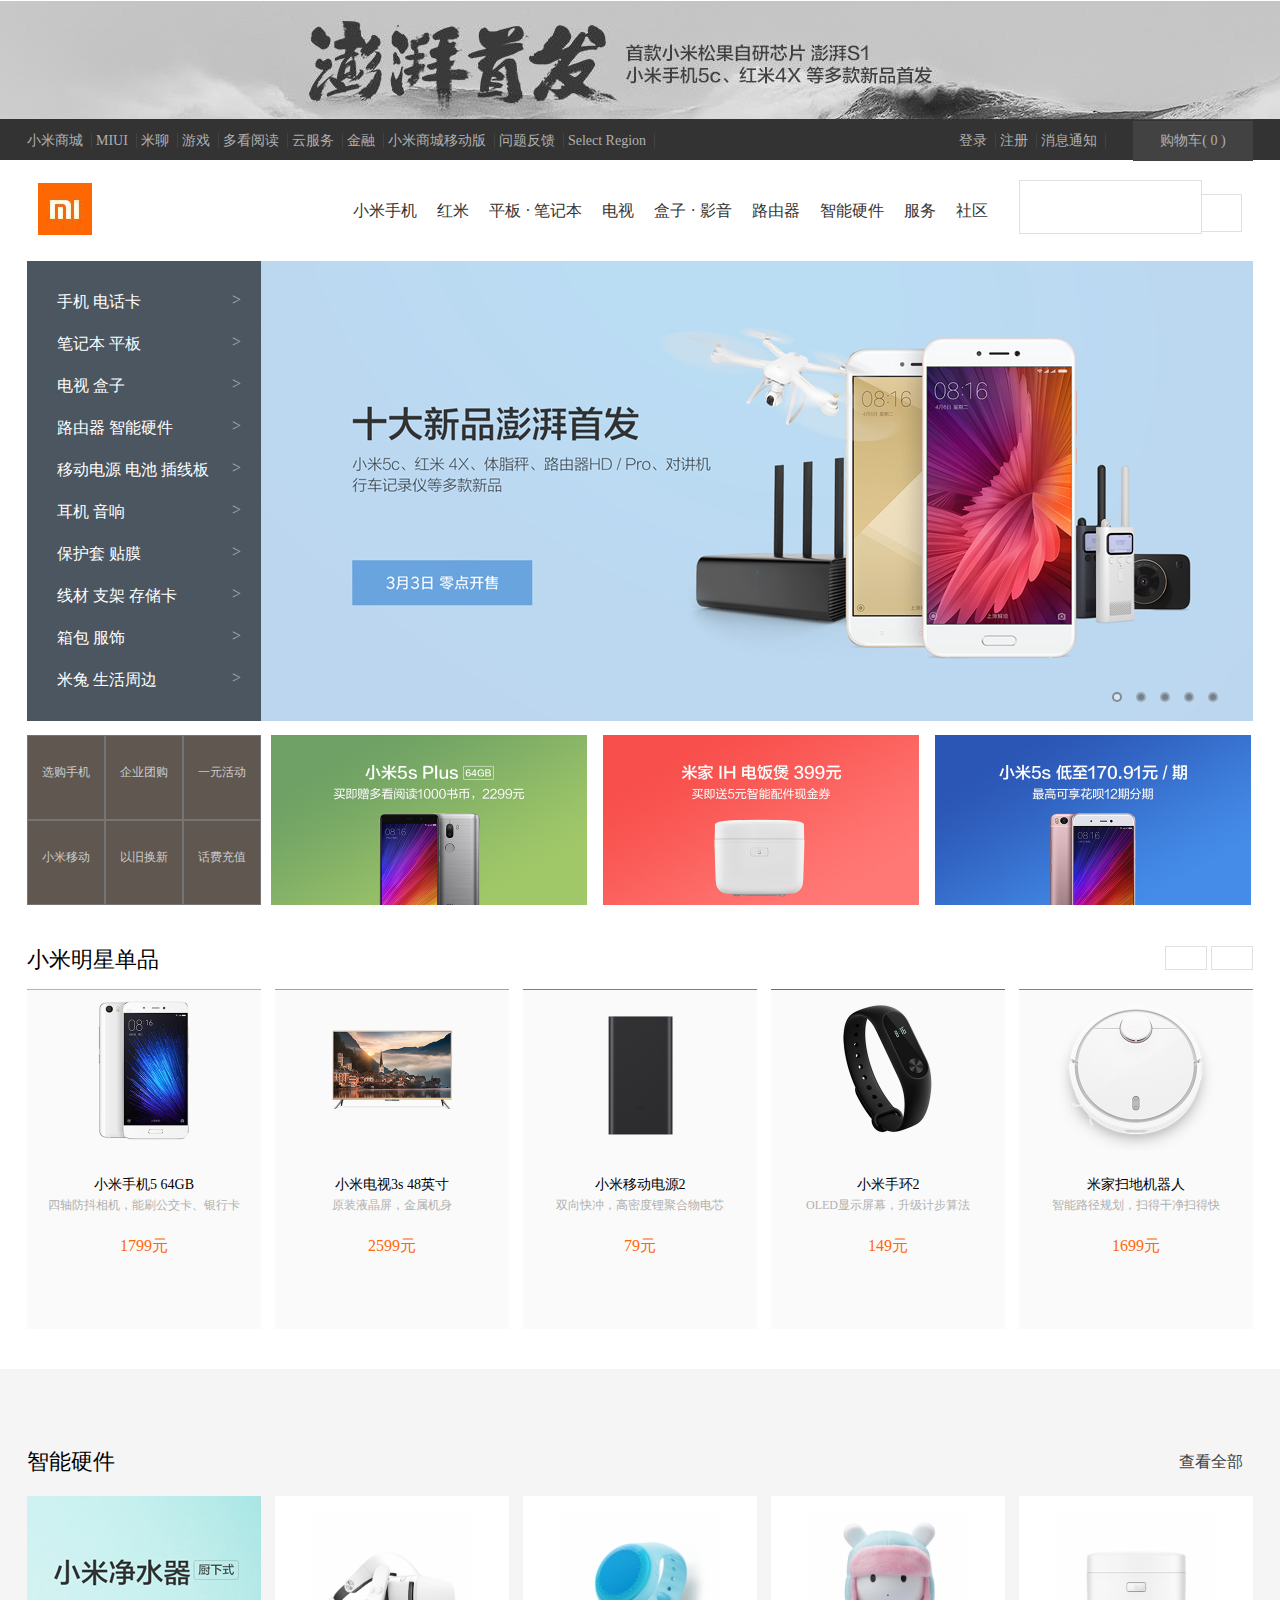
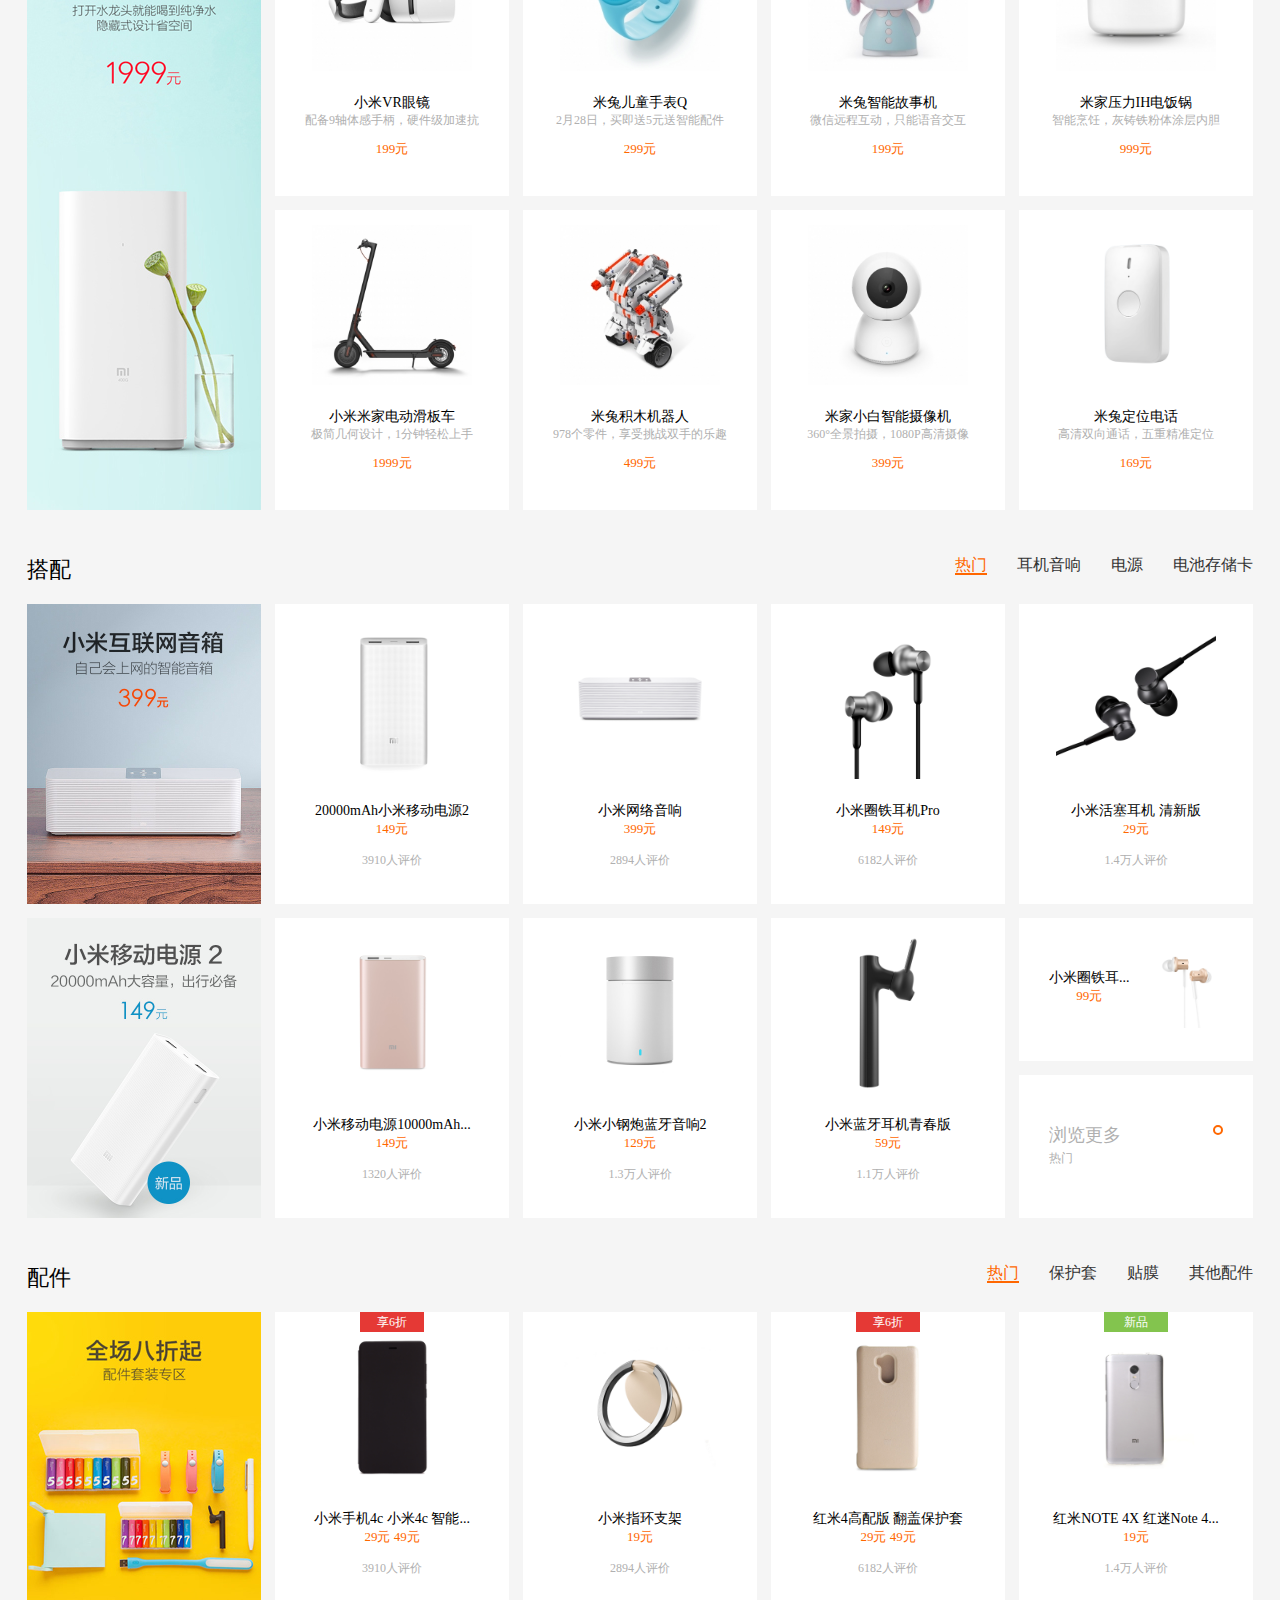
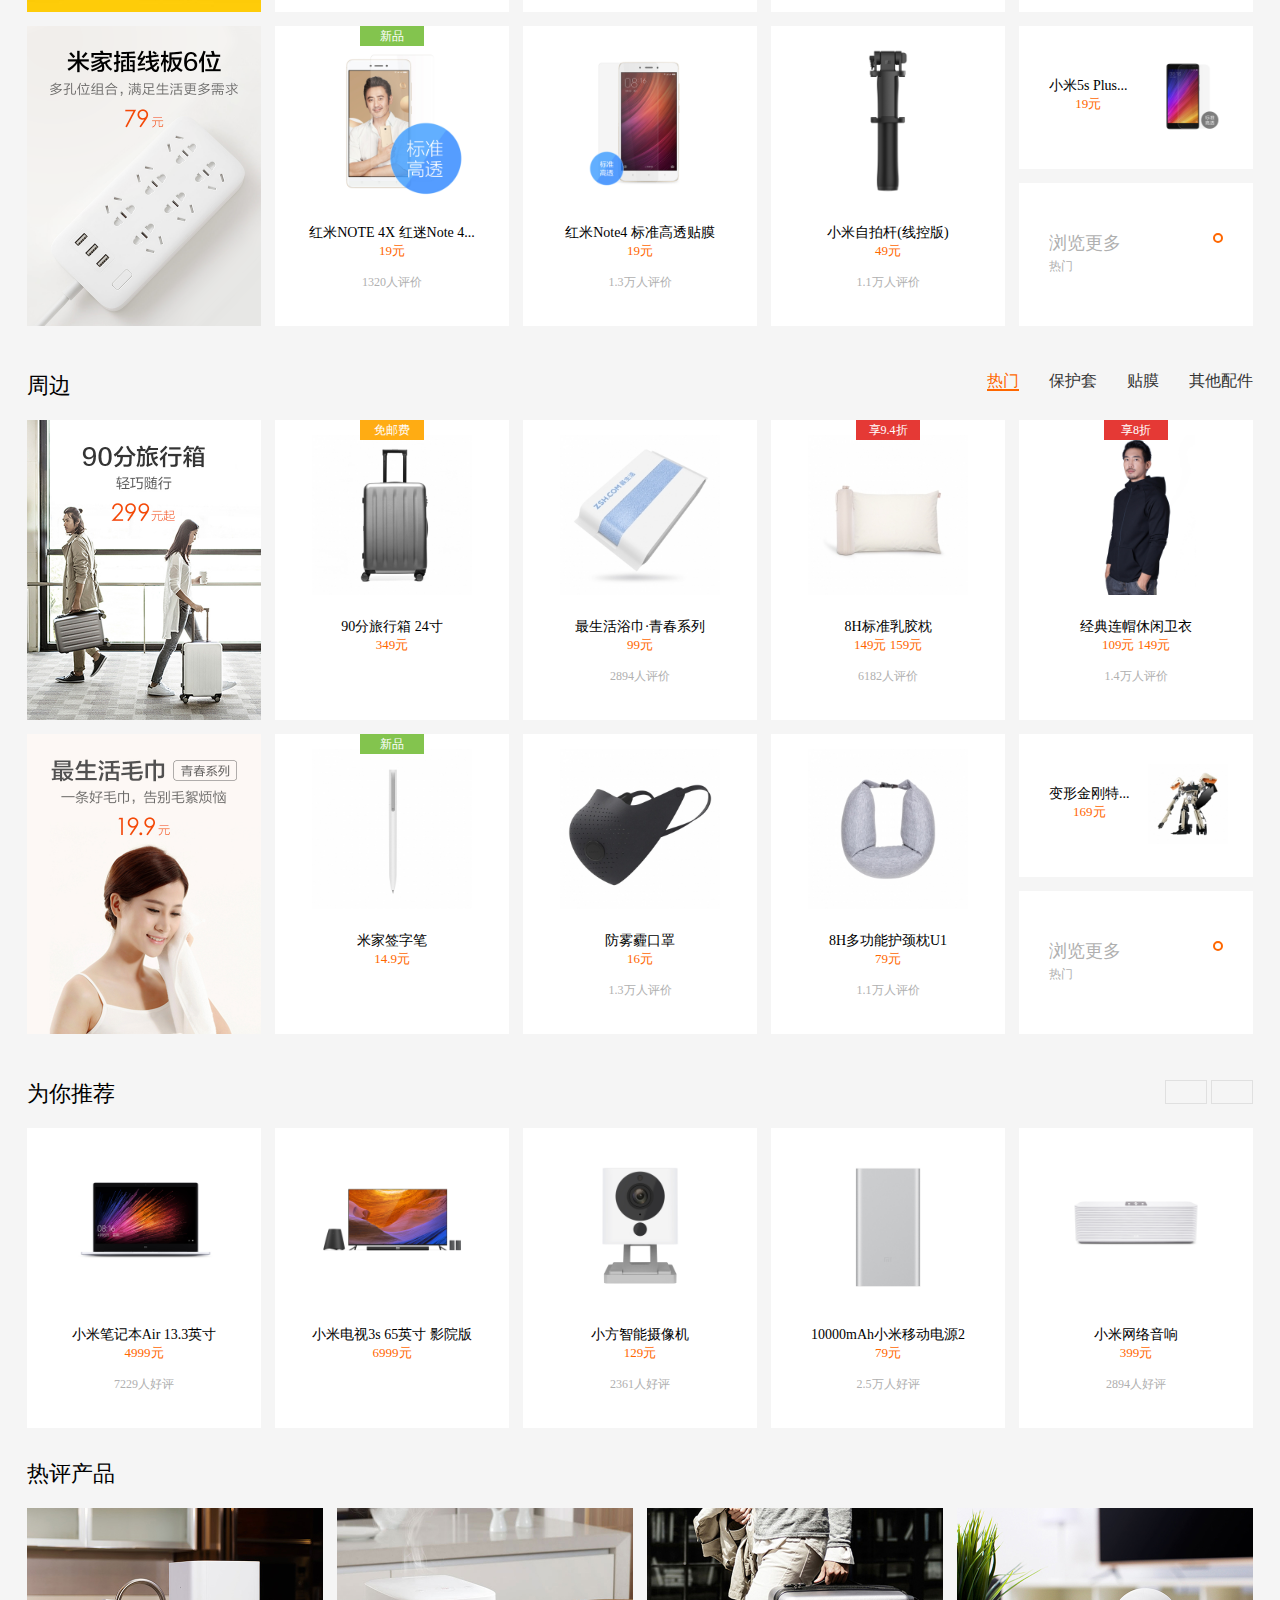
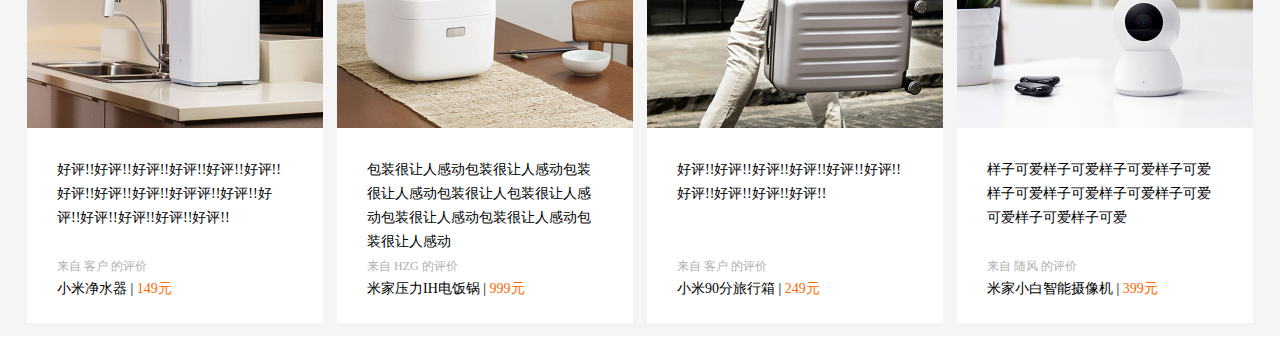
<file: myMi/index.html>
<!DOCTYPE html>
<html lang="en">

<head>
  <meta charset="UTF-8">
  <meta name="author" content="Zhengwanjun">
  <title>MYMI</title>
  <link rel="stylesheet" type="text/css" href="http://at.alicdn.com/t/font_3230762_tal10pxgk.css">
  <link rel="stylesheet" href="css/style.css">

</head>

<body>
  <!-- 头部开始 -->
  <header>
    <div class="topBanner"></div>
    <div class="nav">
      <div class="navCenter">
        <ul>
          <li> <a href="#">小米商城</a></li>
          <li><a href="#">MIUI</a></li>
          <li><a href="#">米聊</a></li>
          <li><a href="#">游戏</a></li>
          <li><a href="#">多看阅读</a></li>
          <li><a href="#">云服务</a></li>
          <li><a href="#">金融</a></li>
          <li><a href="#">小米商城移动版</a></li>
          <li><a href="#">问题反馈</a></li>
          <li><a href="#">Select Region</a></li>
        </ul>
        <div class="login">
          <ul>
            <li><a href="#">登录</a></li>
            <li><a href="#">注册</a></li>
            <li><a href="#">消息通知</a></li>
          </ul>
          <div class="shoppingCart">
            <i class="iconfont icon-caigou-xianxing"></i>购物车( 0 )
          </div>
        </div>
      </div>
    </div>
  </header>
  <!-- 头部结束 -->
  <!-- 导航栏 logoNav开始 -->
  <div class="logoNav">
    <div class="logo"><img src="./images/1-top/logo.jpg"></div>
    <ul>
      <li><a href="#">小米手机</a></li>
      <li><a href="#">红米</a></li>
      <li><a href="#">平板 · 笔记本</a></li>
      <li><a href="#">电视</a></li>
      <li><a href="#">盒子 · 影音</a></li>
      <li><a href="#">路由器</a></li>
      <li><a href="#">智能硬件</a></li>
      <li><a href="#">服务</a></li>
      <li><a href="#">社区</a></li>
    </ul>
    <div class="search">
      <input type="text">
      <i class="iconfont icon-sousuo navBtn"></i>
    </div>
  </div>
  <!-- 轮播图 Banner开始 -->
  <div class="banner">
    <ul class="bannerPic">
      <li><img src="images/2-轮播栏/banner1.jpg" alt=""></li>
      <li><img src="images/2-轮播栏/banner2.jpg" alt=""></li>
      <li><img src="images/2-轮播栏/banner3.jpg" alt=""></li>
      <li><img src="images/2-轮播栏/banner4.jpg" alt=""></li>
      <li><img src="images/2-轮播栏/banner5.jpg" alt=""></li>
      <li><img src="images/2-轮播栏/banner1.jpg" alt=""></li>
    </ul>
    <div class="bannerDot">
      <span></span>
      <span></span>
      <span></span>
      <span></span>
      <span></span>
    </div>
    <div class="menu">
      <ul>
        <li><a href="#">手机 电话卡</a><span>></span></li>
        <li><a href="#">笔记本 平板</a><span>></span></li>
        <li><a href="#">电视 盒子</a><span>></span></li>
        <li><a href="#">路由器 智能硬件</a><span>></span></li>
        <li><a href="#">移动电源 电池 插线板</a><span>></span></li>
        <li><a href="#">耳机 音响</a><span>></span></li>
        <li><a href="#">保护套 贴膜</a><span>></span></li>
        <li><a href="#">线材 支架 存储卡</a><span>></span></li>
        <li><a href="#">箱包 服饰</a><span>></span></li>
        <li><a href="#">米兔 生活周边</a><span>></span></li>
      </ul>
    </div>
    <span class="arrow leftArrow iconfont icon-shangyiyehoutuifanhui"></span>
    <span class="arrow rightArrow iconfont icon-xiayiyeqianjinchakangengduo"></span>
  </div>
  <!-- 轮播图结束 -->
  <!-- 图片开始 -->
  <div class="suggest">
    <ul class="app">
      <li><i class="iconfont icon-cundang"></i> 选购手机</li>
      <li><i class="iconfont icon-lingxiaodu"></i> 企业团购</li>
      <li><i class="iconfont icon-guanyu"></i>一元活动</li>
      <li><i class="iconfont icon-yanzhengdanchuang"></i>小米移动</li>
      <li><i class="iconfont icon-zhongzhi"></i>以旧换新</li>
      <li><i class="iconfont icon-tongzhishichang"></i>话费充值</li>
    </ul>
    <ul class="suggestImg">
      <li><img src="./images/2-轮播栏/1.jpg" alt=""></li>
      <li><img src="./images/2-轮播栏/2.jpg" alt=""></li>
      <li><img src="./images/2-轮播栏/3.jpg" alt=""></li>
    </ul>
  </div>
  <!-- 图片结束 -->
  <!-- 明星单品开始 -->
  <div class="star">
    <div class="title">
      <h2>小米明星单品</h2>
      <div>
        <span class="miniArrow iconfont icon-shangyiyehoutuifanhui"></span>
        <span class="miniArrow iconfont icon-xiayiyeqianjinchakangengduo"></span>
      </div>
    </div>

    <ul>
      <li>
        <div><img src="./images/3-明星单品/1.png" alt=""></div>
        <div class="description">
          <h3>小米手机5 64GB</h3>
          <p>四轴防抖相机，能刷公交卡、银行卡</p>
          <h4>1799元</h4>
        </div>
      </li>
      <li>
        <div><img src="./images/3-明星单品/2.png" alt=""></div>
        <div class="description">
          <h3>小米电视3s 48英寸</h3>
          <p>原装液晶屏，金属机身</p>
          <h4>2599元</h4>
        </div>
      </li>
      <li>
        <div><img src="./images/3-明星单品/3.png" alt=""></div>
        <div class="description">
          <h3>小米移动电源2</h3>
          <p>双向快冲，高密度锂聚合物电芯</p>
          <h4>79元</h4>
        </div>
      </li>
      <li>
        <div><img src="./images/3-明星单品/4.png" alt=""></div>
        <div class="description">
          <h3>小米手环2</h3>
          <p>OLED显示屏幕，升级计步算法</p>
          <h4>149元</h4>
        </div>
      </li>
      <li>
        <div><img src="./images/3-明星单品/5.png" alt=""></div>
        <div class="description">
          <h3>米家扫地机器人</h3>
          <p>智能路径规划，扫得干净扫得快</p>
          <h4>1699元</h4>
        </div>
      </li>
    </ul>
  </div>
  <!-- mainbody -->
  <div class="mainbody">
    <div class="smart">
      <div class="title">
        <h2>智能硬件</h3>
          <p>查看全部<i class="iconfont icon-xiayiyeqianjinchakangengduo"></i></p>
      </div>
      <div class="aside">
        <img src="./images/4-智能硬件/aside.jpg" alt="">
      </div>
      <div class="list">
        <ul>
          <li>
            <img src="./images/4-智能硬件/1.jpg" alt="">
            <div class="description">
              <h3>小米VR眼镜</h3>
              <p>配备9轴体感手柄，硬件级加速抗眩晕</p>
              <h4>199元</h4>
            </div>
          </li>
          <li>
            <img src="./images/4-智能硬件/2.jpg" alt="">
            <div class="description">
              <h3>米兔儿童手表Q</h3>
              <p>2月28日，买即送5元送智能配件券</p>
              <h4>299元</h4>
            </div>
          </li>
          <li>
            <img src="./images/4-智能硬件/3.jpg" alt="">
            <div class="description">
              <h3>米兔智能故事机</h3>
              <p>微信远程互动，只能语音交互</p>
              <h4>199元</h4>
            </div>
          </li>
          <li>
            <img src="./images/4-智能硬件/4.jpg" alt="">
            <div class="description">
              <h3>米家压力IH电饭锅</h3>
              <p>智能烹饪，灰铸铁粉体涂层内胆</p>
              <h4>999元</h4>
            </div>
          </li>
          <li>
            <img src="./images/4-智能硬件/5.jpg" alt="">
            <div class="description">
              <h3>小米米家电动滑板车</h3>
              <p>极简几何设计，1分钟轻松上手</p>
              <h4>1999元</h4>
            </div>
          </li>
          <li>
            <img src="./images/4-智能硬件/6.jpg" alt="">
            <div class="description">
              <h3>米兔积木机器人</h3>
              <p>978个零件，享受挑战双手的乐趣</p>
              <h4>499元</h4>
            </div>
          </li>
          <li>
            <img src="./images/4-智能硬件/7.jpg" alt="">
            <div class="description">
              <h3>米家小白智能摄像机</h3>
              <p>360°全景拍摄，1080P高清摄像</p>
              <h4>399元</h4>
            </div>
          </li>
          <li>
            <img src="./images/4-智能硬件/8.png" alt="">
            <div class="description">
              <h3>米兔定位电话</h3>
              <p>高清双向通话，五重精准定位</p>
              <h4>169元</h4>
            </div>
          </li>
        </ul>
      </div>
    </div>

    <div class="collocation">
      <div class="title">
        <h2>搭配</h2>
        <div class="other">
          <ul>
            <li><a href="#">热门</a></li>
            <li><a href="#">耳机音响</a></li>
            <li><a href="#">电源</a></li>
            <li><a href="#">电池存储卡</a></li>
          </ul>
        </div>
      </div>
      <div class="aside">
        <ul>
          <li><img src="images/5-搭配/aside1.jpg" alt=""></li>
          <li><img src="images/5-搭配/aside2.jpg" alt=""></li>
        </ul>
      </div>
      <ul class="list">
        <li>
          <img src="images/5-搭配/1.jpg" alt="">
          <div class="description">
            <h3>20000mAh小米移动电源2</h3>
            <h4>149元</h4>
            <p>3910人评价</p>
          </div>
        </li>
        <li>
          <img src="images/5-搭配/2.jpg" alt="">
          <div class="description">
            <h3>小米网络音响</h3>
            <h4>399元</h4>
            <p>2894人评价</p>
          </div>
        </li>
        <li>
          <img src="images/5-搭配/3.jpg" alt="">
          <div class="description">
            <h3>小米圈铁耳机Pro</h3>
            <h4>149元</h4>
            <p>6182人评价</p>
          </div>
        </li>
        <li>
          <img src="images/5-搭配/4.jpg" alt="">
          <div class="description">
            <h3>小米活塞耳机 清新版</h3>
            <h4>29元</h4>
            <p>1.4万人评价</p>
          </div>
        </li>
        <li>
          <img src="images/5-搭配/5.jpg" alt="">
          <div class="description">
            <h3>小米移动电源10000mAh...</h3>
            <h4>149元</h4>
            <p>1320人评价</p>
          </div>
        </li>
        <li>
          <img src="images/5-搭配/6.jpg" alt="">
          <div class="description">
            <h3>小米小钢炮蓝牙音响2</h3>
            <h4>129元</h4>
            <p>1.3万人评价</p>
          </div>
        </li>
        <li>
          <img src="images/5-搭配/7.jpg" alt="">
          <div class="description">
            <h3>小米蓝牙耳机青春版</h3>
            <h4>59元</h4>
            <p>1.1万人评价</p>
          </div>
        </li>
        <li class="more">
          <div class="moreTop">
            <div class="description">
              <h3>小米圈铁耳...</h3>
              <h4>99元</h4>
            </div>
            <img src="images/5-搭配/8.jpg" alt="">
          </div>
          <div class="moreBottom">
            <p>浏览更多</p>
            <span>热门</span>
            <i class="arrow iconfont icon-xiayiyeqianjinchakangengduo"></i>
          </div>
        </li>
      </ul>
    </div>

    <div class="accessories">
      <div class="title">
        <h2>配件</h2>
        <div class="other">
          <ul>
            <li><a href="#">热门</a></li>
            <li><a href="#">保护套</a></li>
            <li><a href="#">贴膜</a></li>
            <li><a href="#">其他配件</a></li>
          </ul>
        </div>
      </div>
      <div class="aside">
        <ul>
          <li><img src="images/6-配件/aside1.jpg" alt=""></li>
          <li><img src="images/6-配件/aside2.png" alt=""></li>
        </ul>
      </div>
      <ul class="list">
        <li>
          <span class="discount flag">享6折</span>
          <img src="images/6-配件/1.jpg" alt="">
          <div class="description">
            <h3>小米手机4c 小米4c 智能...</h3>
            <h4>29元 <span>49元</span></h4>
            <p>3910人评价</p>
          </div>
        </li>
        <li>
          <img src="images/6-配件/2.jpg" alt="">
          <div class="description">
            <h3>小米指环支架</h3>
            <h4>19元</h4>
            <p>2894人评价</p>
          </div>
        </li>
        <li>
          <span class="discount flag">享6折</span>
          <img src="images/6-配件/3.jpg" alt="">
          <div class="description">
            <h3>红米4高配版 翻盖保护套</h3>
            <h4>29元 <span>49元</span></h4>
            <p>6182人评价</p>
          </div>
        </li>
        <li>
          <span class="new flag">新品</span>
          <img src="images/6-配件/4.jpg" alt="">
          <div class="description">
            <h3>红米NOTE 4X 红迷Note 4...</h3>
            <h4>19元</h4>
            <p>1.4万人评价</p>
          </div>
        </li>
        <li>
          <span class="new flag">新品</span>
          <img src="images/6-配件/5.jpg" alt="">
          <div class="description">
            <h3>红米NOTE 4X 红迷Note 4...</h3>
            <h4>19元</h4>
            <p>1320人评价</p>
          </div>
        </li>
        <li>
          <img src="images/6-配件/6.jpg" alt="">
          <div class="description">
            <h3>红米Note4 标准高透贴膜</h3>
            <h4>19元</h4>
            <p>1.3万人评价</p>
          </div>
        </li>
        <li>
          <img src="images/6-配件/7.jpg" alt="">
          <div class="description">
            <h3>小米自拍杆(线控版)</h3>
            <h4>49元</h4>
            <p>1.1万人评价</p>
          </div>
        </li>
        <li class="more">
          <div class="moreTop">
            <div class="description">
              <h3>小米5s Plus...</h3>
              <h4>19元</h4>
            </div>
            <img src="images/6-配件/8.jpg" alt="">
          </div>
          <div class="moreBottom">
            <p>浏览更多</p>
            <span>热门</span>
            <i class="arrow iconfont icon-xiayiyeqianjinchakangengduo"></i>
          </div>
        </li>
      </ul>
    </div>

    <div class="peripheral">
      <div class="title">
        <h2>周边</h2>
        <div class="other">
          <ul>
            <li><a href="#">热门</a></li>
            <li><a href="#">保护套</a></li>
            <li><a href="#">贴膜</a></li>
            <li><a href="#">其他配件</a></li>
          </ul>
        </div>
      </div>
      <div class="aside">
        <ul>
          <li><img src="images/7-周边/aside1.jpg" alt=""></li>
          <li><img src="images/7-周边/aside2.jpg" alt=""></li>
        </ul>
      </div>
      <ul class="list">
        <li>
          <span class="freeShipping flag">免邮费</span>
          <div class="description">
            <img src="images/7-周边/1.jpg" alt="">
            <h3>90分旅行箱 24寸</h3>
            <h4>349元</h4>
          </div>
        </li>
        <li>
          <img src="images/7-周边/2.jpg" alt="">
          <div class="description">
            <h3>最生活浴巾·青春系列</h3>
            <h4>99元</h4>
            <p>2894人评价</p>
          </div>
        </li>
        <li>
          <span class="discount flag">享9.4折</span>
          <img src="images/7-周边/3.jpg" alt="">
          <div class="description">
            <h3>8H标准乳胶枕</h3>
            <h4>149元 <span>159元</span></h4>
            <p>6182人评价</p>
          </div>
        </li>
        <li>
          <span class="discount flag">享8折</span>
          <img src="images/7-周边/4.jpg" alt="">
          <div class="description">
            <h3>经典连帽休闲卫衣</h3>
            <h4>109元 <span>149元</span></h4>
            <p>1.4万人评价</p>
          </div>
        </li>
        <li>
          <span class="new flag">新品</span>
          <img src="images/7-周边/5.jpg" alt="">
          <div class="description">
            <h3>米家签字笔</h3>
            <h4>14.9元</h4>
          </div>
        </li>
        <li>
          <img src="images/7-周边/6.jpg" alt="">
          <div class="description">
            <h3>防雾霾口罩</h3>
            <h4>16元</h4>
            <p>1.3万人评价</p>
          </div>
        </li>
        <li>
          <img src="images/7-周边/7.jpg" alt="">
          <div class="description">
            <h3>8H多功能护颈枕U1</h3>
            <h4>79元</h4>
            <p>1.1万人评价</p>
          </div>
        </li>
        <li class="more">
          <div class="moreTop">
            <div class="description">
              <h3>变形金刚特...</h3>
              <h4>169元</h4>
            </div>
            <img src="images/7-周边/8.jpg" alt="">
          </div>
          <div class="moreBottom">
            <p>浏览更多</p>
            <span>热门</span>
            <i class="arrow iconfont icon-xiayiyeqianjinchakangengduo"></i>
          </div>
        </li>
      </ul>
    </div>

    <div class="forYou">
      <div class="title">
        <h2>为你推荐</h2>
        <div>
          <span class="miniArrow iconfont icon-shangyiyehoutuifanhui"></span>
          <span class="miniArrow iconfont icon-xiayiyeqianjinchakangengduo"></span>
        </div>
      </div>
      <ul class="singleList list">
        <li>
          <img src="images/8-为你推荐/1.jpg" alt="">
          <div class="description">
            <h3>小米笔记本Air 13.3英寸</h3>
            <h4>4999元</h4>
            <p>7229人好评</p>
          </div>
        </li>
        <li>
          <img src="images/8-为你推荐/2.jpg" alt="">
          <div class="description">
            <h3>小米电视3s 65英寸 影院版</h3>
            <h4>6999元</h4>
          </div>
        </li>
        <li>
          <img src="images/8-为你推荐/3.jpg" alt="">
          <div class="description">
            <h3>小方智能摄像机</h3>
            <h4>129元</h4>
            <p>2361人好评</p>
          </div>
        </li>
        <li>
          <img src="images/8-为你推荐/4.jpg" alt="">
          <div class="description">
            <h3>10000mAh小米移动电源2</h3>
            <h4>79元</h4>
            <p>2.5万人好评</p>
          </div>
        </li>
        <li>
          <img src="images/8-为你推荐/5.jpg" alt="">
          <div class="description">
            <h3>小米网络音响</h3>
            <h4>399元</h4>
            <p>2894人好评</p>
          </div>
        </li>
      </ul>
    </div>

    <div class="hot">
      <div class="title">
          <h2>热评产品</h2>
      </div>
      <ul class="doubleList">
          <li>
              <img src="images/9-热评产品/1.jpg" alt="">
              <div class="comment">
                  <p>好评!!好评!!好评!!好评!!好评!!好评!!好评!!好评!!好评!!好评评!!好评!!好评!!好评!!好评!!好评!!好评!!</p>
                  <p>来自 客户 的评价</p>
                  <p>小米净水器 | <span>149元</span></p>
              </div>
          </li>
          <li>
              <img src="images/9-热评产品/2.jpg" alt="">
              <div class="comment">
                  <p>包装很让人感动包装很让人感动包装很让人感动包装很让人包装很让人感动包装很让人感动包装很让人感动包装很让人感动</p>
                  <p>来自 HZG 的评价</p>
                  <p>米家压力IH电饭锅 | <span>999元</span></p>
              </div>
          </li>
          <li>
              <img src="images/9-热评产品/3.jpg" alt="">
              <div class="comment">
                  <p>好评!!好评!!好评!!好评!!好评!!好评!!好评!!好评!!好评!!好评!!</p>
                  <p>来自 客户 的评价</p>
                  <p>小米90分旅行箱 | <span>249元</span></p>
              </div>
          </li>
          <li>
              <img src="images/9-热评产品/4.jpg" alt="">
              <div class="comment">
                  <p>样子可爱样子可爱样子可爱样子可爱样子可爱样子可爱样子可爱样子可爱可爱样子可爱样子可爱</p>
                  <p>来自 随风 的评价</p>
                  <p>米家小白智能摄像机 | <span>399元</span></p>
              </div>
          </li>
      </ul>
  </div>
  </div>
</body>

</html>
</file>
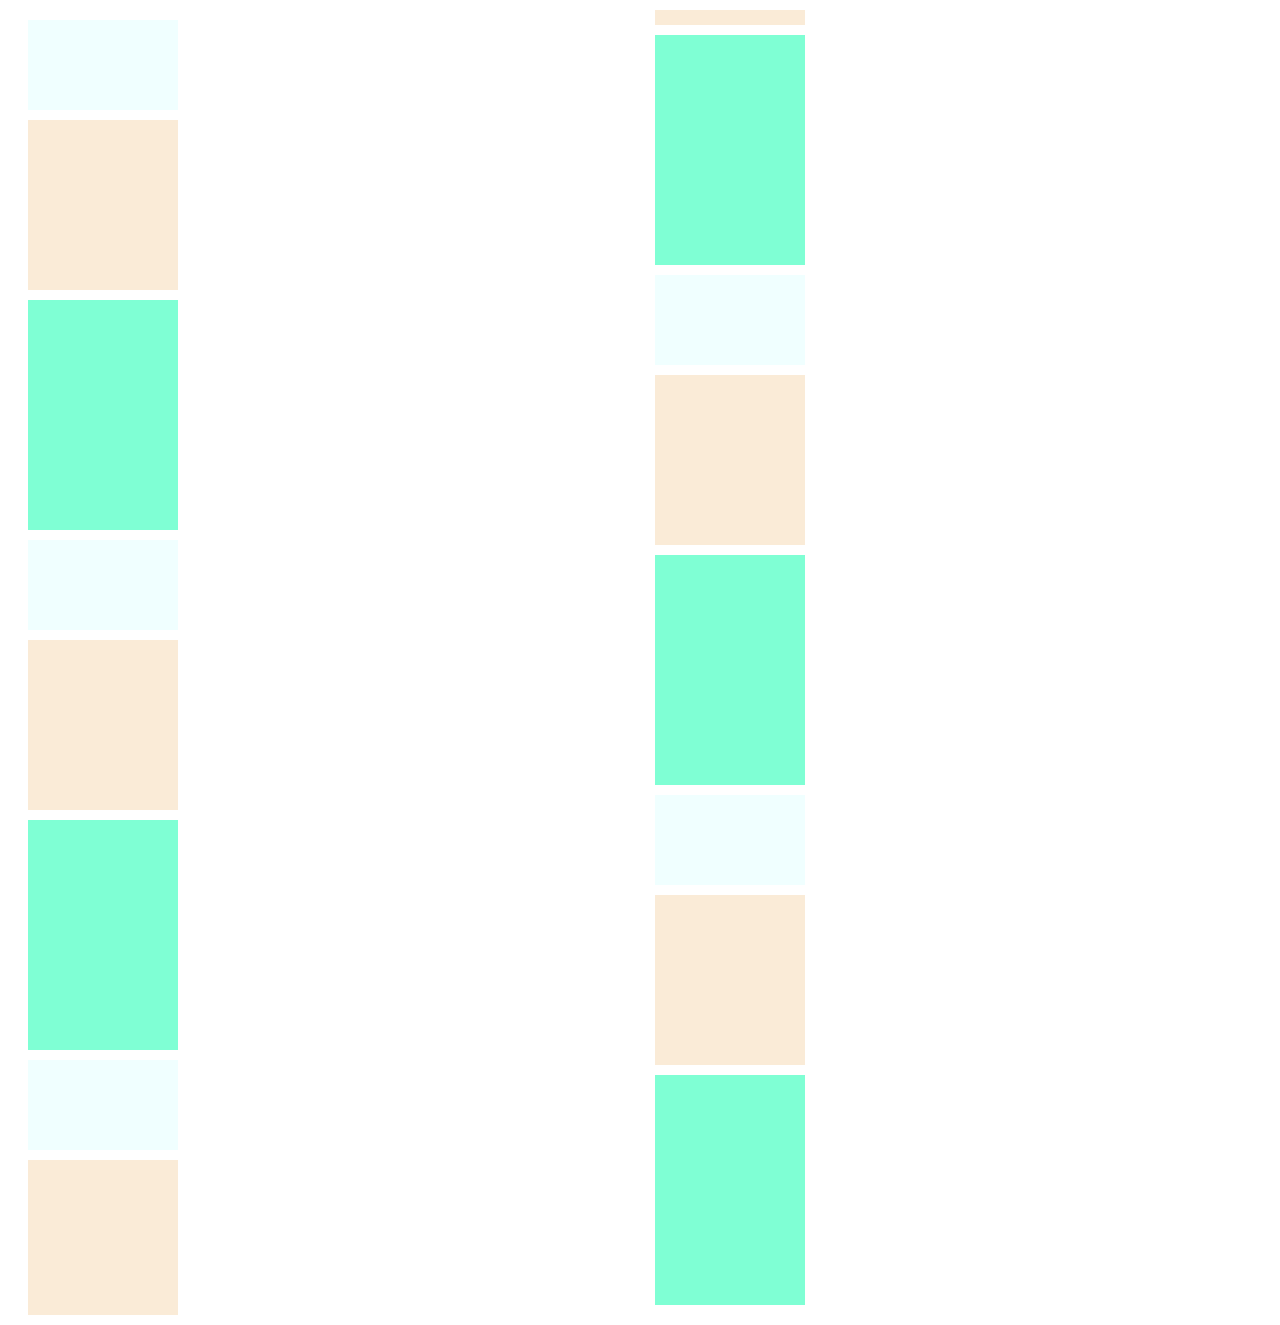
<file: 基础练习/瀑布流.html>
<!DOCTYPE html>
<html lang="en">
<head>
  <meta charset="UTF-8">
  <meta http-equiv="X-UA-Compatible" content="IE=edge">
  <meta name="viewport" content="width=device-width, initial-scale=1.0">
  <title>Document</title>
  <style>
    .one {
      width: 150px;
      height: 90px;
      background-color: azure;
    }
    .two {
      width: 150px;
      height: 170px;
      background-color: antiquewhite;
    }
    .three {
      width: 150px;
      height: 230px;
      background-color: aquamarine;
    }

    .content {
      margin: 10px;
      /* display: flex;
      flex-flow: column wrap;
      height: 100vh; */
      column-count: 2;
      column-gap: 10px;
    }
    .content div {
      margin: 10px;
      /* width: calc(100% / 2 - 20px); */
    }
  </style>
</head>
<body>
  <div class="content">
      <div class="one"></div>
      <div class="two"></div>
      <div class="three"></div>
      <div class="one"></div>
      <div class="two"></div>
      <div class="three"></div>
      <div class="one"></div>
      <div class="two"></div>
      <div class="three"></div>
      <div class="one"></div>
      <div class="two"></div>
      <div class="three"></div>
      <div class="one"></div>
      <div class="two"></div>
      <div class="three"></div>
    
  </div>
</body>
</html>
</file>
<file: myMi/css/style.css>
body,div,ul,li {
  margin : 0;
  padding: 0;
}

a {
  text-decoration: none;
}

ul, ol {
  list-style: none;
}

/* *************************************************************** */
/* header style */
.header {
  width: 100%;
  height: 160px;
}

.topBanner {
  width: 100%;
  /* div设置高度，不然没有高度无法显示图片 */
  height: 120px;
  background: url("../images/1-top/topBanner.jpg") no-repeat center center;
  cursor: pointer; 
  /* cursor : 鼠标放上面的样式 */
}


.nav {
  height: 40px;
  width: 100%;
  background-color: #333333;

}

.navCenter {
  height: 40px;
  width: 1226px;
  background-color: #333333;
  line-height: 40px;
  margin: 0 auto;
}

.navCenter ul {
  float: left;
}

.navCenter ul li {
  display: inline;
}

.navCenter ul li:last-child {
  border: 0;
}

.navCenter ul li a {
  color: #b0b0b0;
  text-decoration: none;
  border-right: 1px solid #424242;
  padding-right: 8px;
  font-size: 14px;
}

.navCenter .login {
  float: right;
}

.navCenter .login ul li {
  display: inline-block;
  color: #b0b0b0;
  font-size: 14px;
}

.navCenter ul li a:hover ,.navCenter .login .shoppingCart:hover {
  color: #fff;
}

.navCenter .login ul li:hover{
  color: #fff;
  cursor: pointer;
}

.navCenter .login .shoppingCart {
  width: 120px;
  height: 40px;
  background-color: #424242;
  display: inline-block;
  text-align: center;
  margin-left: 27px;
  font-size: 14px;
  color: #b0b0b0;
  cursor: pointer;
}

.navCenter .login img {
  width: 30px;
  margin-top: 3px;
}

.navCenter .login span {
  vertical-align: top;
}


/* -------------------logoNav start--------------------- */
 
.logoNav {
  height: 100px;
  width: 1226px;
  margin: 0 auto;

  display: flex;
  justify-content: space-around;
}

.logo {
  margin-top: 22px;
  /* float: left; */
  margin-left: 0;
  cursor:pointer;
  width: 54px;
}

.logoNav ul {
  /* width: 820px; */
  line-height: 100px;
  margin-left: 230px;
}

.logoNav ul li {
  float: left;
  height: 80px;
  padding: 0 10px;
  line-height: 100px;
  cursor: pointer;
}

.logoNav ul li:hover {
  border-bottom: 2px solid #ff6702;
}

.logoNav ul li a {
  font-size: 16px;
  color: #333;
}

.logoNav .search {
  line-height: 100px;
  font-size: 0;
  /* position: relative; */
  align-self: center;
}

.logoNav .search input {
  width: 240;
  height: 50px;
  border: 1px solid #e0e0e0;
  
}

.logoNav .search .navBtn {
  width: 30px;
  height: 30px;
  color: #e0e0e0;
  padding: 16px 19px 20px 20px;
  border: #e0e0e0 1px solid;
  border-left: none;
}
.logoNav .search .navBtn:hover {
  border: #333 2px solid ;
  border-radius: 5px;
  
  
}


/* ------------------------------ banner-------------------------*/
.banner {
  width: 1226px;
  height: 460px;
  margin: 0 auto;
  overflow: hidden;
  background-size: cover; 
  /* background-size cover 图片宽高比不变，要占满容器，多出来的被剪掉 */
  position: relative;

}

/* 轮播图无限滚动 */
.bannerPic {
  width: 7400px;
  height: 460px;
  animation: move 30s linear infinite 0s normal ;
}

.bannerPic:hover {
  animation-play-state: paused;
}

.bannerPic li {
  width: 1226px;
  height: 460px;
  float: left;
}

.bannerDot {
  position: absolute;
  bottom: 15px;
  right: 30px;
}

.bannerDot span {
  width: 6px;
  height: 6px;
  border: 2px solid rgba(255, 255 , 255, 0.3);
  display: inline-block;
  border-radius: 50%;
  background-color: rgba(0, 0, 0, 0.4);
  margin: 0 5px;
  cursor: pointer;
  transition: all .5s;
}

.bannerDot span:first-child, .bannerDot span:hover {
  background-color: rgba(255, 255, 255, 0.4);
  border-color: rgba(0, 0, 0, 0.4);
}

/*轮播图每张图停留时间为5.4s, 转换时间为0.6s*/
@keyframes move {
  0% {
      margin-left: 0;
  }
  18% {
      margin-left: 0;
  }
  20% {
      margin-left: -1226px;
  }
  38% {
      margin-left: -1226px;
  }
  40% {
      margin-left: -2452px;
  }
  58% {
      margin-left: -2452px;
  }
  60% {
      margin-left: -3678px;
  }
  78% {
      margin-left: -3678px;
  }
  80% {
      margin-left: -4904px;
  }
  98% {
      margin-left: -4904px;
  }
  100% {
      margin-left: -6130px;
  }
}

/*轮播图结束*/
  .menu {
    width: 234px;
    height: 460px;
    float: left;
    background-color: rgba(0, 0, 0, 0.6);
    padding: 20px 0;
    box-sizing: border-box;
    position: absolute;
    top: 0;
    left: 0;
  }

  .menu ul li {
    position: relative;
    cursor: pointer;
  }

  .menu ul li:hover {
    background-color: #ff6700;
  }

  .menu ul li a {
    color: #fff;
    padding-left: 30px;
    height: 42px;
    line-height: 42px;
  }
  .menu ul li span {
    text-align: right;
    color: rgba(255, 255, 255, 0.5);
    position: absolute;
    top: 10px;
    right: 20px;
  }

  .banner .arrow {
    width: 60px;
    height: 70px;
    font-size: 70px;
    color: #757575;
    position: absolute;
    top: 50%;
    z-index: 2;

  }

  .banner  .leftArrow{
    left: 234px;
  }

  .banner  .rightArrow{
    right: 0;
  }

  .banner .arrow:hover {
    background-color: rgba(0, 0, 0, .5);

    color: #fff;
  }

  /*-------------------------------------- suggest----------------------------------------------- */
  .suggest {
    width: 1226px;
    height: 170px;
    margin:14px auto 26px ;
    position: relative;
  } 

  .suggest .app {
    width: 234px;
    height: 170px;
    display: inline-flex;
    justify-content: center;
    flex-wrap: wrap;
    background-color: #5f5750;
  }

  .suggest .app li {
    width: 78px;
    height: 85px;
    font-size: 12px;
    text-align: center;
    padding: 18px 3px 0;
    color: rgba(255, 255, 255, 0.7);
    transition: color .2s;
    border: 1px solid #757575;
    box-sizing: border-box;
    cursor: pointer;
  }

  .suggest .app li:hover {
    color: rgba(255, 255, 255, 1);
  }

  .suggest .app li i{
    display: block;
    font-size: 24px;
    text-align: center;
    margin-bottom: 10px;
  }

 .suggest .suggestImg {
   position: absolute;
   display: inline-block;
   /* justify-content: space-around; */
   left: 249px;
 }

 .suggest .suggestImg li {
   display: inline-block;
   margin-right: 17px;
   margin-left: -5px;
   cursor: pointer;
   transition: box-shadow .2s linear;
 }

.suggest .suggestImg li:last-child {
  margin-right: 0;
} 
 

 .suggest .suggestImg li img {
  width: 316px;
  height: 170px;
}

.suggest .suggestImg li:hover {
  z-index: 2;
  box-shadow: rgba(0, 0, 0, 0.1) 0 15px 30px;
}

/* star */
.star {
  width: 1226px;
  height: 438px;
  margin: 0 auto;
}

.star .title {
  height: 58px;
  display: flex;
  justify-content: space-between;
  align-items: center;
}

.star .title h2 {
  font-size: 22px;
  font-weight: 200;
  line-height: 58px;
}

 .miniArrow {
  border: 1px solid #e0e0e0;
  font-size: 20px;
  display: inline-block;
  width: 30px;
  height: 20px;
  padding:1px 5px;
}

 .miniArrow:hover{
  color: #ff6700;
  transform: scale(1.1);
  border-color: #ff6700;
}

.star ul {
  width: 1226px;
  height: 340px;
  margin-bottom: 40px;
}

.star ul li {
  width: 234px;
  height: 340px;
  float: left;
  background: #fafafa;
  box-sizing: border-box;
  margin-right: 14px;
  text-align: center;
}

.star ul li img {
  width: 160px;  
  margin: 0 auto 22px;
  cursor: pointer;
}

.star ul li .description h3 {
  margin: 0 20px 3px;
  font-size: 14px;
  font-weight: 400;
  cursor: pointer;
}

.star ul li .description p {
  height: 18px;
  margin: 0 20px 12px;
  font-size: 12px;
  color: #b0b0b0;
}

.star ul li .description h4 {
  color: #ff6709;
  font-weight: normal;
}
.star ul li:nth-child(1) {
  border-top: 1px solid #ffac13;
}

.star ul li:nth-child(2) {
  border-top: 1px solid #83c44e;
}

.star ul li:nth-child(3) {
  border-top: 1px solid #2196f3;
}

.star ul li:nth-child(4) {
  border-top: 1px solid #e53935;
}

.star ul li:nth-child(5) {
  border-top: 1px solid #00c0a5;
  margin-right: 0;
}

/* mianbody */

/* smart */
.mainbody{
  width: 100%;
  padding-top: 60px;
  background-color: #f5f5f5;
}

.smart, .collocation, .accessories, .peripheral,.hot{
  width: 1226px;
  height: 686px;
  margin: 0 auto 22px;
}

.title {
  display: flex;
  justify-content: space-between;
  align-items: center;
}

.title p {
  font-size: 16px;
  color: #424242;
  cursor: pointer;
}

.title p:hover {
  color: #ff6700;
}

.title p i {
  font-size: 15px;
  color: #b0b0b0;
  margin-left: 10px;
}

.title p:hover i {
  color: #ff6700;
}

.title h2 {
  font-size: 22px;
  font-weight: 200;
  float: left; 
}

.aside {
  float: left;
  height: 614px;
  width: 234px;
  transition: all .2s linear;
  cursor: pointer;
}

.aside img {
  width: 234px;
  height: 300px;
}

.smart .aside img {
  height: 614px;
}

.list {
  width: 992px;
  height: 614px;
  float: left;
}

.list li:hover {
}

.list li {
  width: 234px;
  height: 300px;
  margin-left: 14px;
  margin-bottom: 14px;
  padding: 15px 20px 0;
  box-sizing: border-box;
  text-align: center;
  position: relative;
  float: left;
  background-color: #fff;
  transition: all .2s linear;
}

.list li img {
  width: 160px;
  height: 160px;
  margin: 0 auto 18px;
  cursor: pointer;
}

.list li h3 {
  margin: 1px 10px 2px;
  font-size: 14px;
  font-weight: 400;
  height: 16px;
  box-sizing: border-box;
  cursor: pointer;
  overflow: hidden;
}

.list li p {
  margin: 0 10px 10px;
  height: 18px;
  font-size: 12px;
  color: #b0b0b0;
  overflow: hidden;
}

.list li h4 {
  margin: 0 10px 14px;
  color: #ff6700;
  font-size: 13px;
  font-weight: normal;
}


/* collocation */
.title .other ul li {
  float: left;
  height: 30px;
  margin: 14px 0 14px 30px;  
}


.title .other ul li a {
  color: #333;
}

.title .other ul li:first-child a, .title .other ul li a:hover{
  color: #ff6700;
  border-bottom: 2px solid #ff6700;
}

.more .moreTop ,.more .moreBottom {
  width: 234px;
  height: 143px;
  background-color: #fff;
  float: left;
  position: relative;
  margin-bottom: 14px;
}

.list .more {
  padding: 0;
  background: none;
}

.list .more .moreTop .description {
  position: absolute;
  top:50px;
  left: 20px;
}

.list .more .moreTop img {
  width: 80px;
  height: 80px;
  position: absolute;
  top: 30px;
  right: 25px;
}

.list .more .moreBottom p {
  font-size: 18px;
  height: 20px;
  line-height: 20px;
  position: absolute;
  top: 50px;
  left: 20px;
}

.list .more .moreBottom span {
  font-size: 12px;
  color: #b0b0b0;
  position: absolute;
  top: 75px;
  left: 30px;
}

.list .more .moreBottom .arrow {
  font-size: 40px;
  position: absolute;
  color: #ff6700;
  top: 50px;
  right: 30px;
  border-radius: 50%;
  box-sizing: border-box;
  padding: 3px;
  border: #ff6700 solid 2px;
}

.list .more .moreBottom .arrow:hover{
  transform: scale(1.1)
}
/* accessories */
.flag {
  display: inline-block;
  width: 64px;
  height: 20px;
}

.flag {
  width: 64px;
  height: 20px;
  position: absolute;
  top: 0;
  left: 50%;
  margin-left: -32px;
  font-size: 12px;
  line-height: 20px;
  color: #fff;
}

.discount {
  background-color: #e53935;
}

.freeShipping {
  background-color: #ffac13;
}

.new {
  background-color: #83c44e;
}

.aside ul li {
  margin-bottom: 10px;
}

.forYou {
  width: 1226px;
  height: 358px;
  margin: 0 auto 22px;
}

.forYou .title {
  display: flex;
  justify-content: space-between;
}

.forYou .singleList {
  width: 1226px;
  height: 300px;

}

.forYou .singleList li:first-child {
  margin-left: 0;
}

.hot {
  width: 1226px;
  height: 495px;
  margin: 0 auto 22px;
}

.hot .doubleList {
  display: flex;
  justify-content: space-between;
  
}

.hot .doubleList li {
  width: 296px;
  height: 415px;
  background-color: #fff;

}

.hot .doubleList li img {
  width: 296px;
  height: 220px;
  margin-bottom: -4px;
}

.hot .doubleList li .comment {
  width: 296px;
  height: 195px;
  padding: 30px;
  box-sizing: border-box;
  position: relative;
  float: left;
}

.hot .doubleList li .comment p:nth-child(1) {
  height: 100px;
  width: 100%;
  line-height: 24px;
  overflow: hidden;
  font-size: 14px;
  margin: 0;
}

.hot .doubleList li .comment p:nth-child(2) {
  font-size: 12px;
  color: #b0b0b0;
  margin-bottom: 5px;
  margin-top: 0;
}

.hot .doubleList li .comment p:nth-child(3) {
  cursor: pointer;
  font-size: 14px;
  margin: 0 ;
}

.hot .doubleList li .comment p:nth-child(3) span {
  color: #ff6700;
}
</file>
